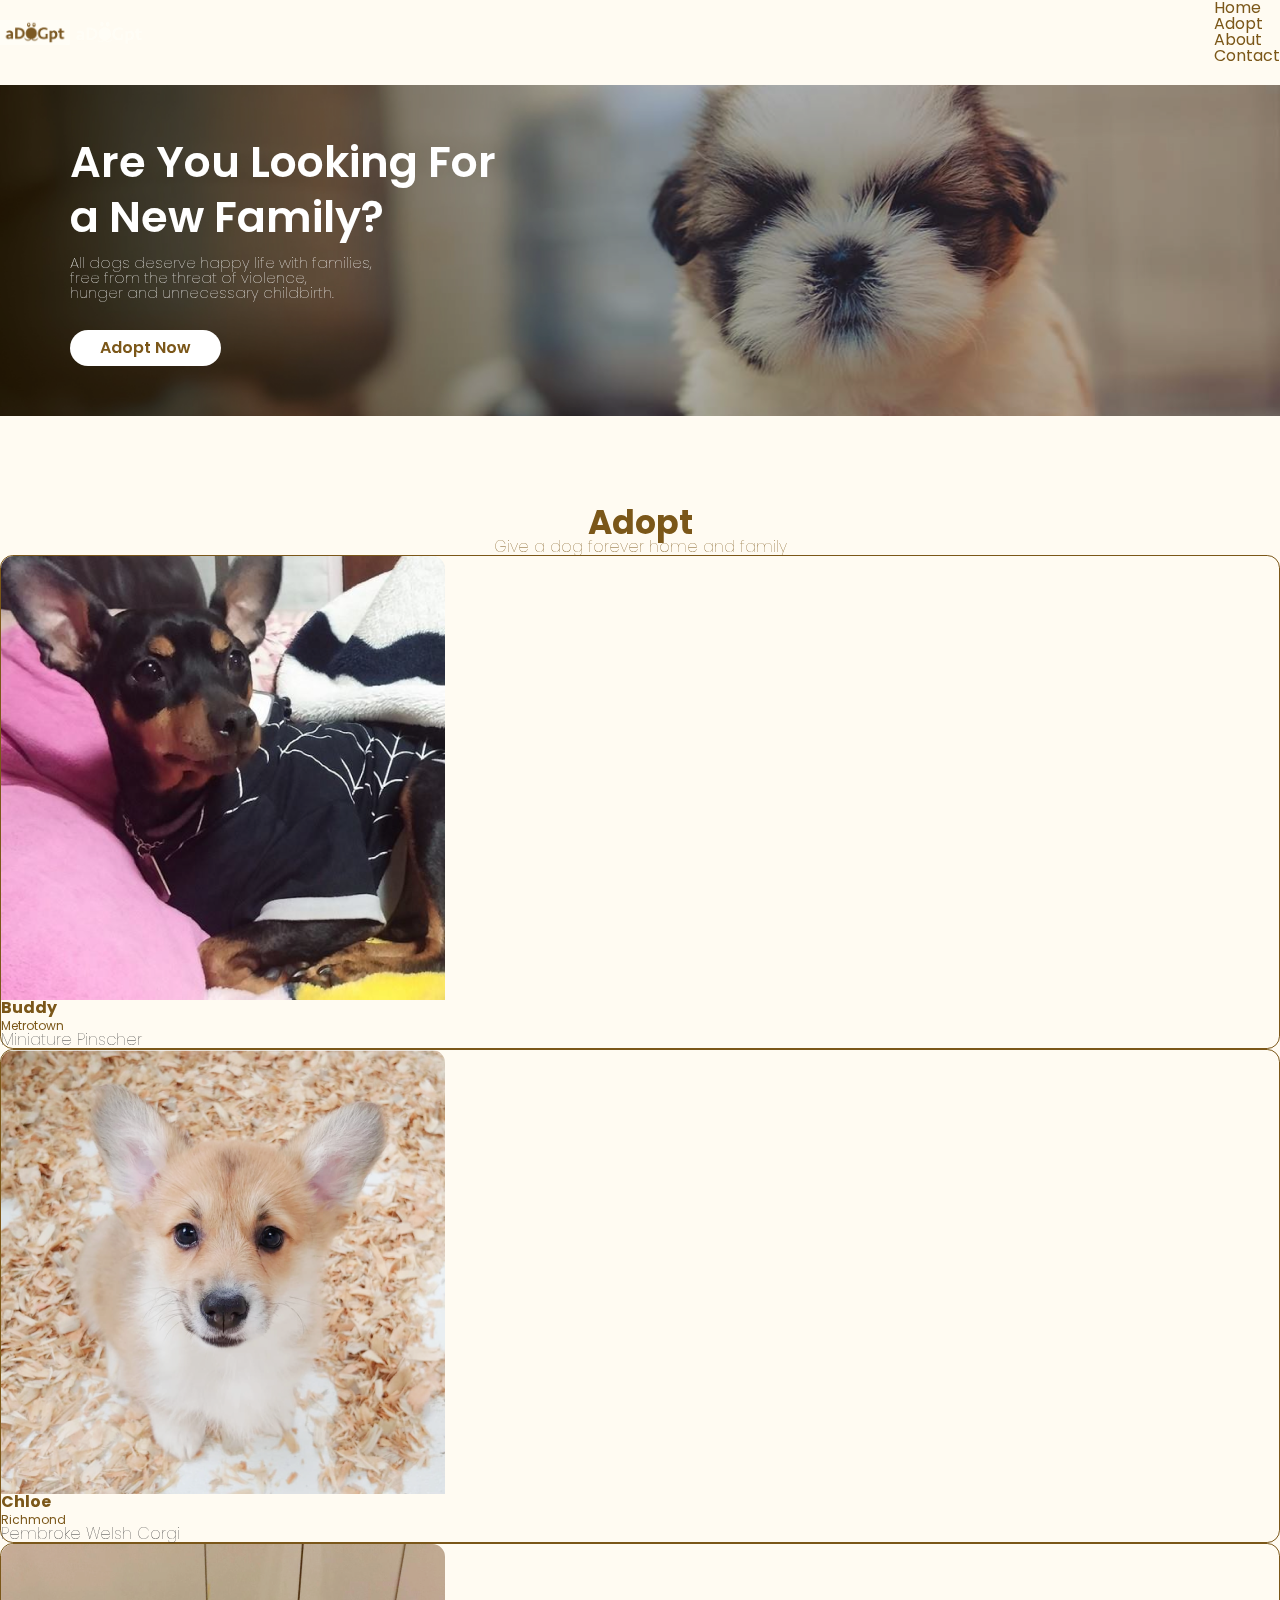
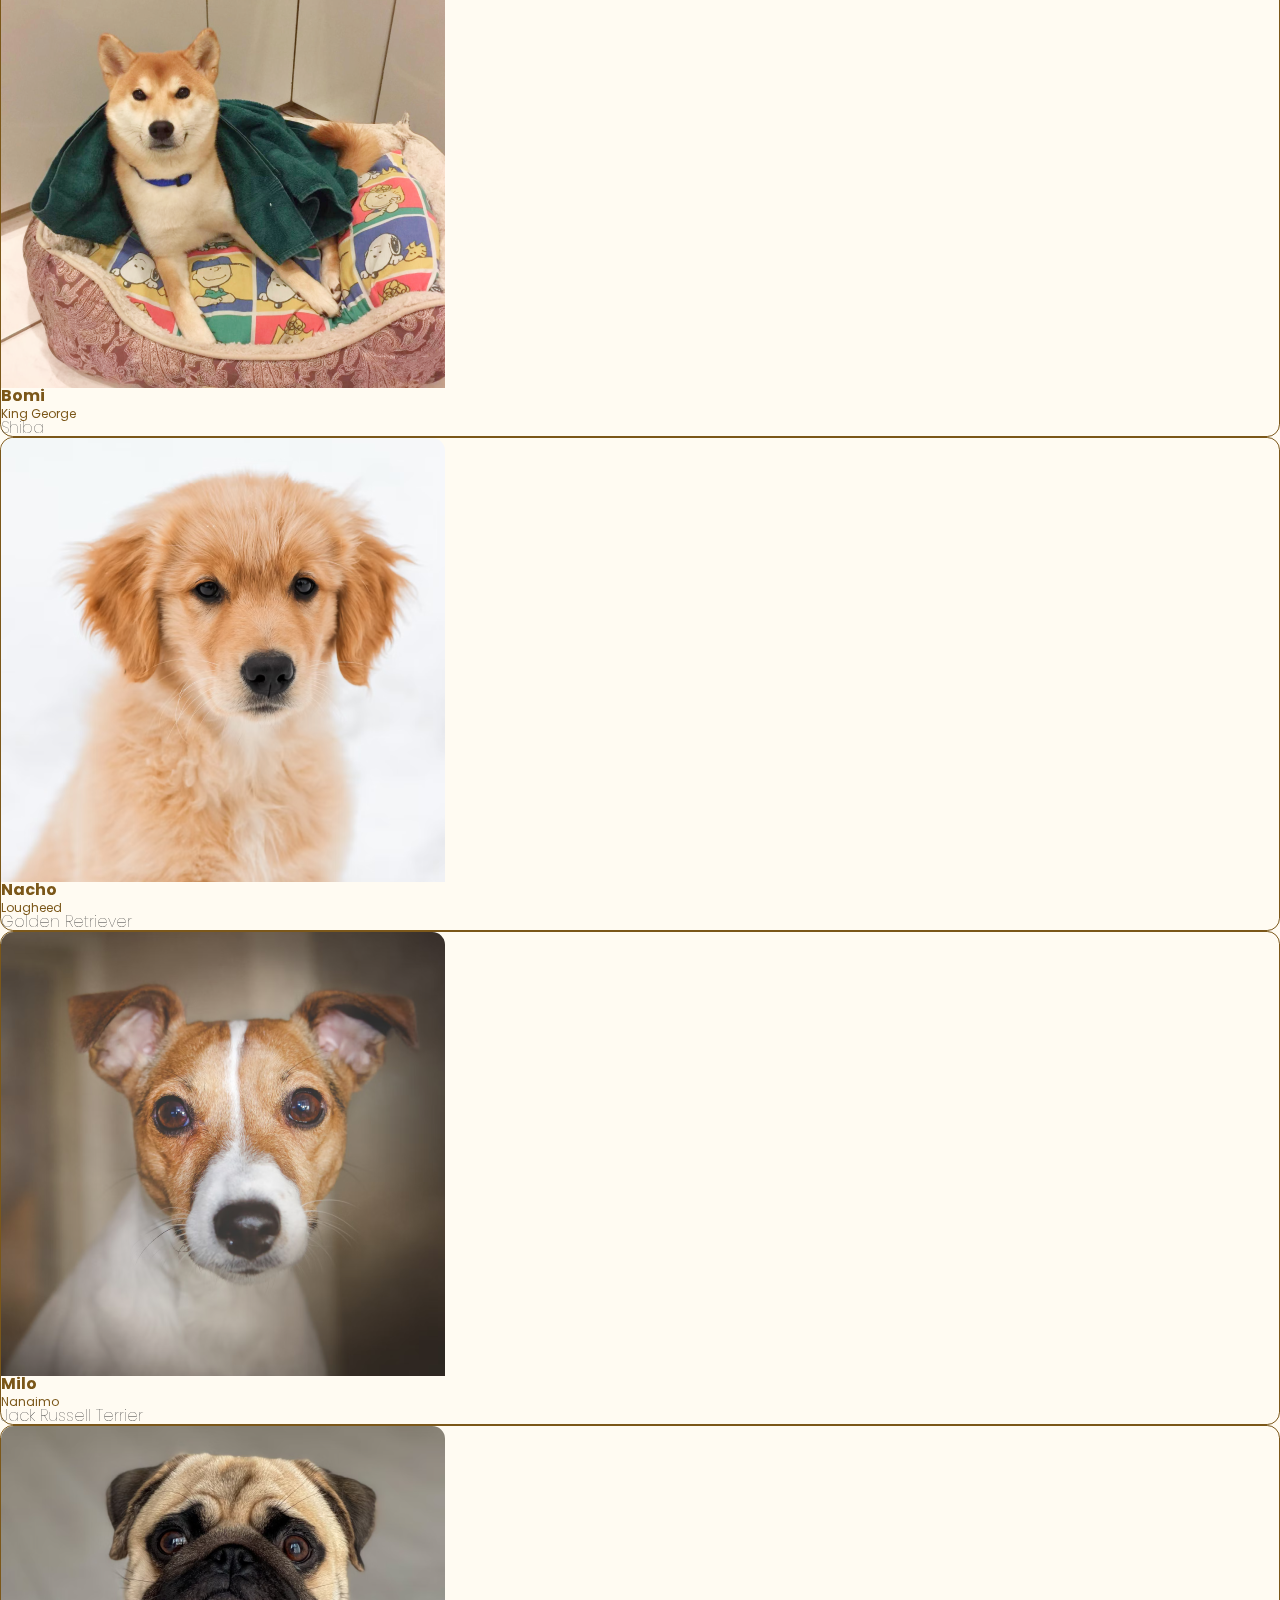
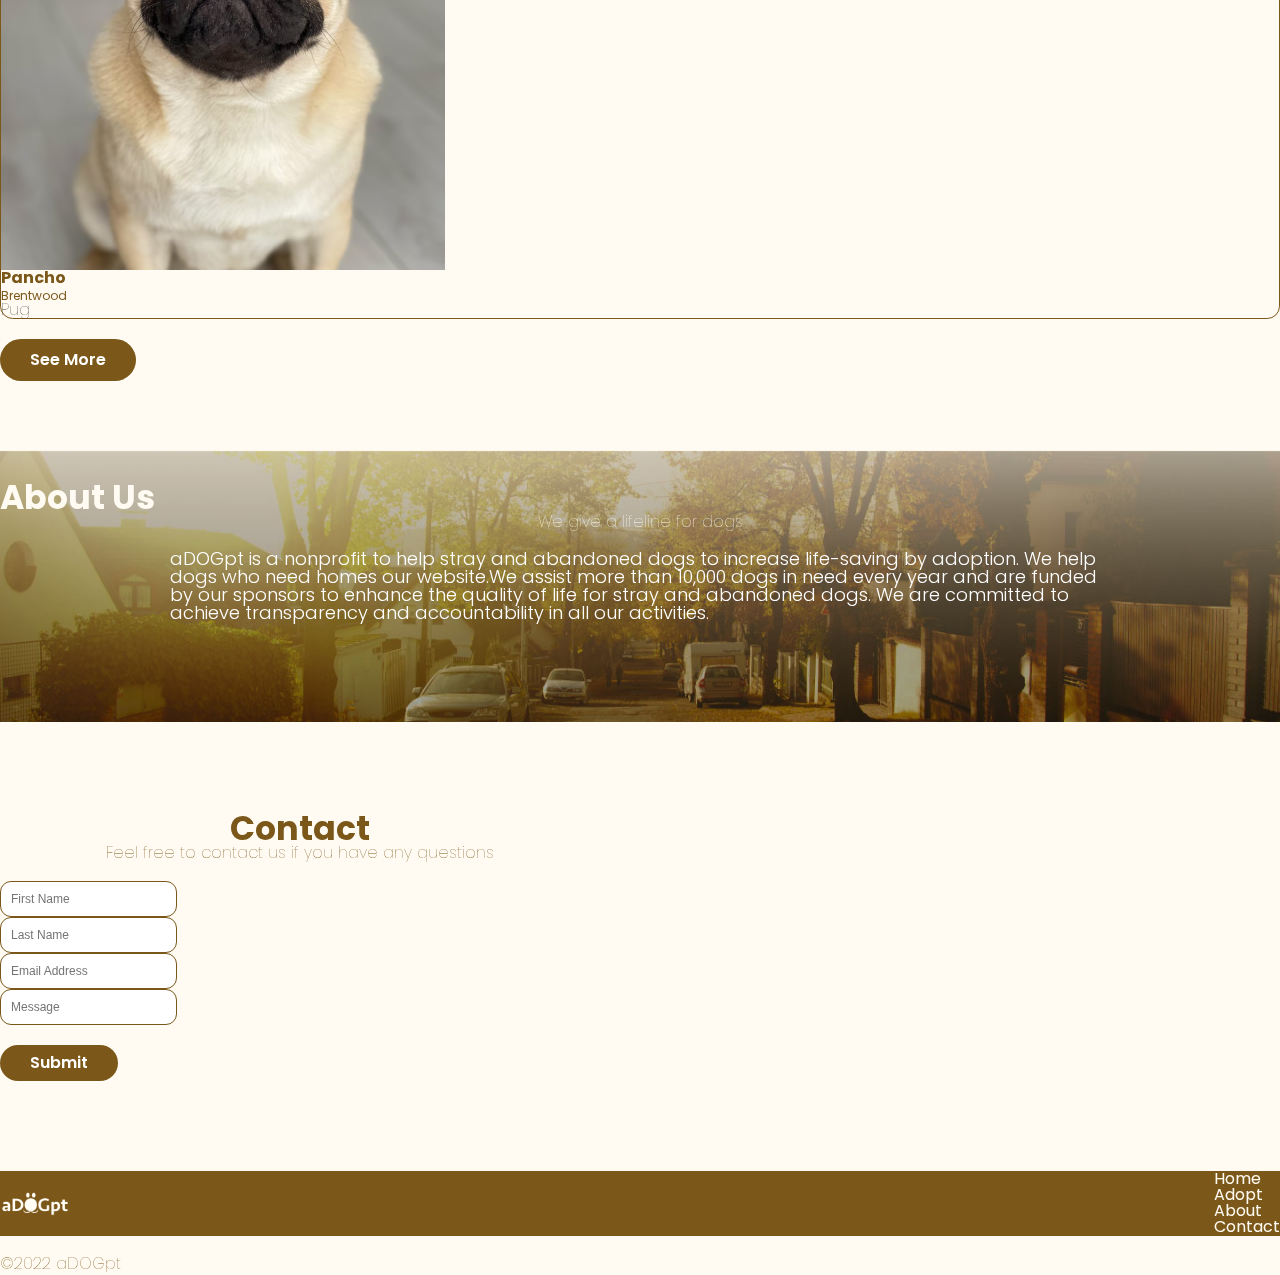
<file: index.html>
<!DOCTYPE html>
<html lang="en">
<head>
    <meta charset="UTF-8">
    <meta name="description" content="aDOGpt is a Vancouver-based dog shelter strives to help stray dogs finding their new home & family.">
    <meta name="viewport" content="width=device-width, initial-scale=1.0">
    <meta name="robots" content="index, follow">
    <meta name="description" content="Give a dog forever home and family.">
    
    <link href="https://fonts.googleapis.com/css2?family=Poppins:wght@300;400;500;600;700&display=swap" rel="stylesheet">
    
    <link rel="stylesheet" href="styles/reset.css">
    
    <link href="https://cdn.jsdelivr.net/npm/bootstrap@5.1.3/dist/css/bootstrap.min.css" rel="stylesheet" integrity="sha384-1BmE4kWBq78iYhFldvKuhfTAU6auU8tT94WrHftjDbrCEXSU1oBoqyl2QvZ6jIW3" crossorigin="anonymous">

    <!-- remember to make favicon -->
    <link rel="shortcut icon" href="img/favi.png"/>
    <link rel="bookmark" href="./img/favi.png"/>
    
    <link rel="stylesheet" href="styles/main.css">

    
    <title>aDOGpt</title>
</head>
<body>

        <!-- navbar -->
        <nav class="navbar navbar-expand-lg navbar-light container col-8 hearder">
            <div class="container-fluid">
              <a class="navbar-brand d-none d-sm-inline" href="index.html" ><img src="img/logo.png" alt="aDOGpt's logo"></a>
              <a class="navbar-brand d-xs-inline d-sm-none" href="index.html" ><img src="img/footerLogo2.png" alt="aDOGpt's logo"></a>
              <button class="navbar-toggler" type="button" data-bs-toggle="collapse" data-bs-target="#navbarNav" aria-controls="navbarNav" aria-expanded="false" aria-label="Toggle navigation">
                <span class="navbar-toggler-icon"></span>
              </button>
              <div class="collapse navbar-collapse" id="navbarNav">
                <ul class="navbar-nav">
                  <li class="nav-item">
                    <a class="nav-link active" aria-current="page" href="index.html">Home</a>
                  </li>
                  <li class="nav-item">
                    <a class="nav-link" href="adopt.html">Adopt</a>
                  </li>
                  <li class="nav-item">
                    <a class="nav-link" href="about.html">About</a>
                  </li>
                  <li class="nav-item">
                    <a class="nav-link" href="about.html">Contact</a>
                  </li>
                </ul>
              </div>
            </div>
          </nav>
        
        <!-- banner -->
        <section class="container col-8">
          <div class="row">
            <div class="img-fluid banner-img home-banner" alt="Banner of Home"></div>
            <div>
                <h1>Are You Looking For<br> a New Family?</h1>
                <p class="banner">All dogs deserve happy life with families,<br> free from the threat of violence,<br> hunger and unnecessary childbirth.</p>
                  <a href="adopt.html" class="btn btn-hover1">Adopt Now</a>
            </div>
          </div>
        </section>
        
        <!-- adopt -->
        <section class="adopt container col-8">
            <div class="container-title">
              <h2>Adopt</h2>
              <h3 class="adopt-seemore btn-hover2">see more</h3>
            </div>
            <p class="pb-2 is-block" style="color:#7B5719; font-weight: 100;">Give a dog forever home and family</p>
            <div class="row row-cols-1 row-cols-md-3 g-4 mb-4">
                <div class="col">
                    <div class="card h-100 border border-2">
                        <img src="img/1.png" class="card-img-top" alt="dog's photo">
                        <div class="card-body">
                            <div class="d-flex justify-content-between align-self-baseline">
                              <h5 class="card-title">Buddy</h5> 
                              <p class="card-city">Metrotown</p>
                            </div>                        
                            <p class="card-text">Miniature Pinscher</p>
                        </div>
                    </div>
                </div>
                <div class="col">
                    <div class="card h-100 border border-2">
                        <img src="img/2.png" class="card-img-top" alt="dog's photo">
                        <div class="card-body">
                          <div class="d-flex justify-content-between align-self-baseline">
                            <h5 class="card-title">Chloe</h5>
                            <p class="card-city">Richmond</p>
                          </div>
                            <p class="card-text">Pembroke Welsh Corgi</p>
                        </div>
                    </div>
                </div>
                <div class="col">
                    <div class="card h-100 border border-2">
                        <img src="img/3.png" class="card-img-top" alt="dog's photo">
                        <div class="card-body">
                          <div class="d-flex justify-content-between align-self-baseline">
                            <h5 class="card-title">Bomi</h5>
                            <p class="card-city">King George</p>
                          </div>
                            <p class="card-text">Shiba</p>
                        </div>
                    </div>
                </div>
            </div>

            <div class="row row-cols-1 row-cols-md-3 g-4">
                <div class="col">
                    <div class="card h-100 border border-2">
                        <img src="img/4.png" class="card-img-top" alt="...">
                        <div class="card-body">
                          <div class="d-flex justify-content-between align-self-baseline">
                            <h5 class="card-title">Nacho</h5>
                            <p class="card-city">Lougheed</p>
                          </div>
                            <p class="card-text">Golden Retriever</p>
                        </div>
                    </div>
                </div>
                <div class="col">
                    <div class="card h-100 border border-2">
                        <img src="img/5.png" class="card-img-top" alt="dog's photo">
                        <div class="card-body">
                          <div class="d-flex justify-content-between align-self-baseline">
                            <h5 class="card-title">Milo</h5>
                            <p class="card-city">Nanaimo</p>
                          </div>
                            <p class="card-text">Jack Russell Terrier</p>
                        </div>
                    </div>
                </div>
                <div class="col">
                    <div class="card h-100 border border-2">
                        <img src="img/6.png" class="card-img-top" alt="dog's photo">
                        <div class="card-body">
                          <div class="d-flex justify-content-between align-self-baseline">
                            <h5 class="card-title">Pancho</h5>
                            <p class="card-city">Brentwood</p>
                          </div>
                            <p class="card-text">Pug</p>
                        </div>
                    </div>
                </div>

                <a href="adopt.html" class="btn5">See More</a>

            </div>
        </section>

        <!-- about us -->
        <section class="container col-8 aboutus-section">
          <div class="row text-center">
            <div class="img-fluid banner-img banner-aboutus" alt="About Us Section"></div>
            <div class="text-center">
              
          </div>
            <div>
                <h2 class="aboutus-title">About Us</h2>
                <p class="is-block">We give a lifeline for dogs</p>
                <p class="aboutus-content">aDOGpt is a nonprofit to help stray and abandoned dogs to increase life-saving by adoption. We help dogs who need homes through our website. We assist more than 10,000 dogs in need every year and are funded ...<span class="border-btm">see more.</span></p>
                <p class="aboutus-content2">
                  aDOGpt is a nonprofit to help stray and abandoned dogs to increase life-saving by adoption. We help dogs who need homes our website.We assist more than 10,000 dogs in need every year and are funded by our sponsors to enhance the quality of life for stray and abandoned dogs. We are committed to achieve transparency and accountability in all our activities.
                </p>
              </div>
          </div>
        </section>
        
        <!-- Contact -->
        <section class="col-8 container contact-form">
          <h2 class="contactus-title">Contact</h2>
          <p class="text-center is-block contact-subtitle">Feel free to contact us if you have any questions</p>
          <div class="row g-3 mb-3">
            <div class="col">
              <input type="text" class="form-control" placeholder="First Name" aria-label="First name">
            </div>
            <div class="col">
              <input type="text" class="form-control" placeholder="Last Name" aria-label="Last name">
            </div>
          </div>
          <div class="col mb-3">
            <input type="text" class="form-control" placeholder="Email Address" aria-label="Email Address">
          </div>
          <div class="col mb-1">
            <input type="text" class="form-control" placeholder="Message" aria-label="Message">
          </div>
          <div class="text-center">
              <a href="adopt.html" class="btn btn2">Submit</a>
          </div>
        </section>

        <!-- footer -->
        <div class="container col-8 d-none d-lg-inline">
          <nav class="navbar navbar-expand-lg navbar-light container col-8">
            <div class="container-fluid footer">
              <a class="navbar-brand" href="index.html" ><img src="img/footerLogo2.png" alt="aDOGpt's logo"></a>
              <button class="navbar-toggler" type="button" data-bs-toggle="collapse" data-bs-target="#navbarNav" aria-controls="navbarNav" aria-expanded="false" aria-label="Toggle navigation">
                <span class="navbar-toggler-icon"></span>
              </button>
              <div class="collapse navbar-collapse" id="navbarNav">
                <ul class="navbar-nav">
                  <li class="nav-item">
                    <a class="nav-link active foo" aria-current="page" href="index.html" style="color: #fffbf2;">Home</a>
                  </li>
                  <li class="nav-item">
                    <a class="nav-link foo" href="adopt.html" style="color: #fffbf2;">Adopt</a>
                  </li>
                  <li class="nav-item">
                    <a class="nav-link foo" href="about.html" style="color: #fffbf2;">About</a>
                  </li>
                  <li class="nav-item" id="footer-anchor2">
                    <a class="nav-link foo" href="#footer-anchor2" style="color: #fffbf2;">Contact</a>
                  </li>
                </ul>
              </div>
            </div>
          </nav>
        </div>
        <div class="text-center pt-4">
            <p style="color:#7B5719;">&copy;2022 aDOGpt</p>
        </div>
        <script src="https://cdn.jsdelivr.net/npm/bootstrap@5.1.3/dist/js/bootstrap.bundle.min.js" integrity="sha384-ka7Sk0Gln4gmtz2MlQnikT1wXgYsOg+OMhuP+IlRH9sENBO0LRn5q+8nbTov4+1p" crossorigin="anonymous"></script>
</body>
</html>
</file>
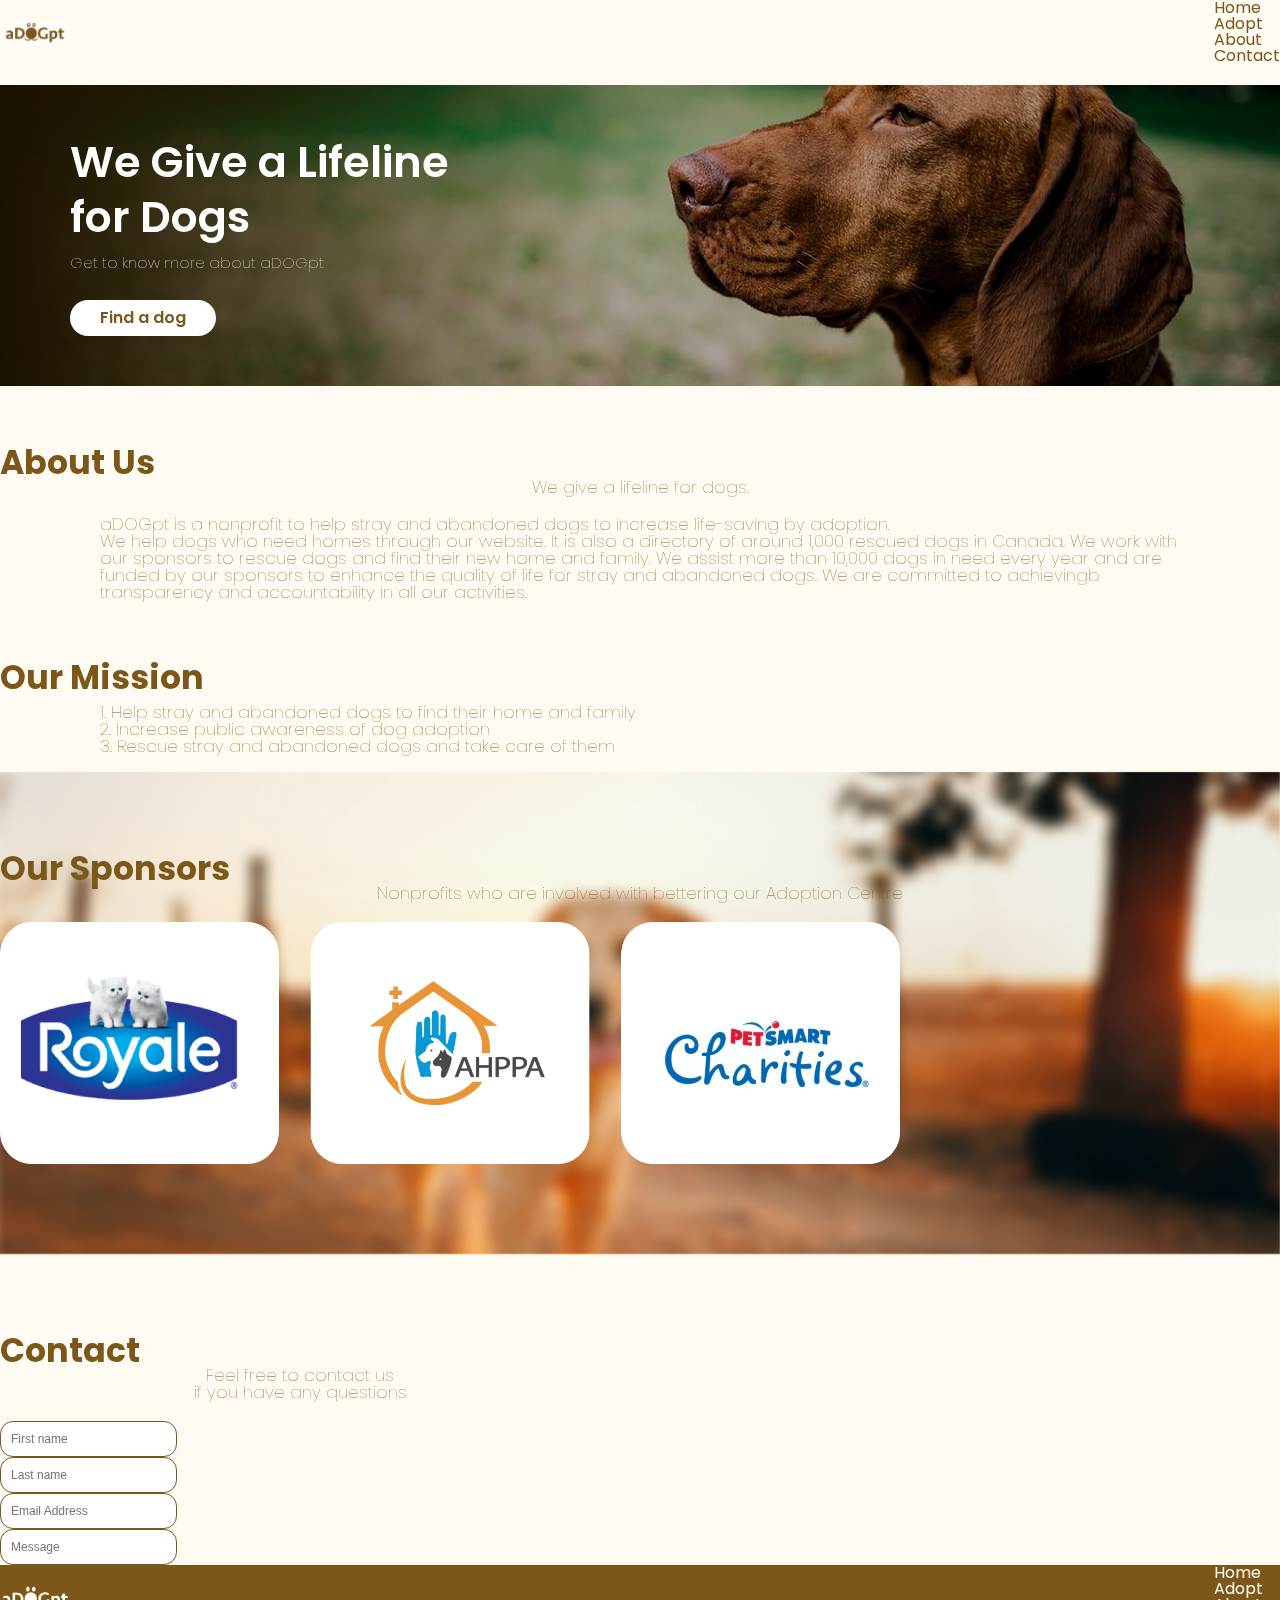
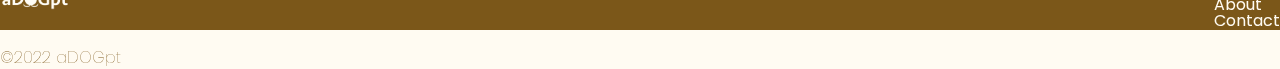
<file: about.html>
<!DOCTYPE html>
<html lang="en">
<head>
    <meta charset="UTF-8">
    <meta name="description" content="aDOGpt is a Vancouver-based dog shelter strives to help stray dogs finding their new home & family.">
    <meta name="viewport" content="width=device-width, initial-scale=1.0">
    <meta name="robots" content="index, follow">
    <meta name="description" content="Give a dog forever home and family.">
    
    <link href="https://fonts.googleapis.com/css2?family=Poppins:wght@300;400;500;600;700&display=swap" rel="stylesheet">
    <link href="styles/reset.css" rel="stylesheet">
    <link href="https://cdn.jsdelivr.net/npm/bootstrap@5.1.3/dist/css/bootstrap.min.css" rel="stylesheet" integrity="sha384-1BmE4kWBq78iYhFldvKuhfTAU6auU8tT94WrHftjDbrCEXSU1oBoqyl2QvZ6jIW3" crossorigin="anonymous">

    <!-- remember to make favicon -->
    <link rel="shortcut icon" href="img/favi.png"/>
    <link rel="bookmark" href="./img/favi.png"/>
    <link rel="stylesheet" href="styles/main.css">
    <title>aDOGpt</title>
</head>
<body>
        <!-- navbar -->
        <nav class="navbar navbar-expand-lg navbar-dark container col-8 hearder">
            <div class="container-fluid header">
              <a class="navbar-brand" href="index.html">
                <img src="img/logo.png" alt="aDOGpt's logo">
              </a>
              <button class="navbar-toggler" type="button" data-bs-toggle="collapse" data-bs-target="#navbarNav" aria-controls="navbarNav" aria-expanded="false" aria-label="Toggle navigation">
                <span class="navbar-toggler-icon"></span>
              </button>
              <div class="collapse navbar-collapse headnav" id="navbarNav">
                <ul class="navbar-nav">
                  <li class="nav-item">
                    <a class="nav-link active" aria-current="page" href="index.html">Home</a>
                  </li>
                  <li class="nav-item">
                    <a class="nav-link" href="adopt.html">Adopt</a>
                  </li>
                  <li class="nav-item">
                    <a class="nav-link" href="about.html">About</a>
                  </li>
                  <li class="nav-item">
                    <a class="nav-link" href="#footer-anchor">Contact</a>
                  </li>
                </ul>
              </div>
            </div>
          </nav>
        
        <!-- banner -->
        <section class="container col-8">
          <div class="row">
            <div class="about-banner img-fluid banner-img" alt="Banner of About"></div>
            <div> 
                <h1>We Give a Lifeline<br> for Dogs</h1>
                <p class="banner">Get to know more about aDOGpt</p>
                <a href="adopt.html" class="btn text-center">Find a dog</a>
            </div>
          </div>
        </section>
        
        <!-- adopt -->
        <section class="adopt container col-8">
            <h2 class="text-center about-title">About Us</h2>
            <p class="about-subtitle text-center pb-2" style="color:#7B5719; font-weight: 100;">We give a lifeline for dogs.</p>
            <p class="aboutus-paragraph text-center pb-2" style="color:#7B5719; font-weight: 100;">aDOGpt is a nonprofit to help stray and abandoned dogs to increase life-saving by adoption.<br> We help dogs who need homes through our website. It is also a directory of around 1,000 rescued dogs in Canada. We work with our sponsors to rescue dogs and find their new home and family. We assist more than 10,000 dogs in need every year and are funded by our sponsors to enhance the quality of life for stray and abandoned dogs. We are committed to achievingb transparency and accountability in all our activities.</p>
        </section>
        <section class="adopt container col-8 mission-display">
          <h2 class="text-center about-title mission-title">Our Mission</h2>
          <p class="aboutus-paragraph text-center pb-2 misson-pg" style="color:#7B5719; font-weight: 100;">
            1. Help stray and abandoned dogs to find their home and family <br>
            2. Increase public awareness of dog adoption<br>
            3. Rescue stray and abandoned dogs and take care of them<br><br>
          </p>
      </section>


        <!-- sponsors -->
        <section class="container col-8">
          <div class="row text-center">
            <div class="img-fluid banner-img about-banner2" alt="About Us Section2"></div>
            <div>
              <h2 class="sponsor-title about-title">Our Sponsors</h2>
              <p class="sponsor-subtitle about-subtitle" style="color:#7B5719; font-weight: 100;">Nonprofits who are involved with bettering our Adoption Centre</p>
              <img class="sponsor-img" src="img/sponsor_img.png" alt="sponsor images">
            </div>
          </div>
        </section>
        
        <!-- Contact -->
        <section class="col-8 container contact-form">
          <h2 class="text-center about-title">Contact</h2>
          <p class="about-subtitle" style="color:#7B5719; font-weight: 100;" class="text-center">Feel free to contact us<br> if you have any questions</p>

          <div class="row g-3 mb-3">
            <div class="col">
              <input style="border-radius: 13px;" type="text" class="form-control" placeholder="First name" aria-label="First name">
            </div>
            <div class="col">
              <input style="border-radius: 13px;" type="text" class="form-control" placeholder="Last name" aria-label="Last name">
            </div>
          </div>

          <div class="col mb-3">
            <input style="border-radius: 13px;" type="text" class="form-control" placeholder="Email Address" aria-label="Last name">
          </div>

          <div class="col mb-1">
            <input style="border-radius: 13px;" type="text" class="form-control" placeholder="Message" aria-label="Last name">
          </div>

          <div class="text-center" id="footer-anchor">
            <a href="adopt.html">
              <button type="button" class="btn btn4 py-2 my-5 px-5" style="background-color: #7B5719; color: #ffffff">
                Submit
              </button>
            </a>
          </div>

        </section>


        <!-- footer -->
        <div class="container col-8 d-none d-lg-inline">
          <nav class="navbar navbar-expand-lg navbar-light container col-8">
            <div class="container-fluid footer">
              <a class="navbar-brand" href="index.html" >
                <img src="img/footerLogo2.png" alt="aDOGpt's logo">
              </a>
              <button class="navbar-toggler" type="button" data-bs-toggle="collapse" data-bs-target="#navbarNav" aria-controls="navbarNav" aria-expanded="false" aria-label="Toggle navigation">
                <span class="navbar-toggler-icon"></span>
              </button>
              <div class="collapse navbar-collapse" id="navbarNav">
                <ul class="navbar-nav">
                  <li class="nav-item">
                    <a class="nav-link active foo" aria-current="page" href="index.html" style="color: #fffbf2;">Home</a>
                  </li>
                  <li class="nav-item">
                    <a class="nav-link foo" href="adopt.html" style="color: #fffbf2;">Adopt</a>
                  </li>
                  <li class="nav-item">
                    <a class="nav-link foo" href="about.html" style="color: #fffbf2;">About</a>
                  </li>
                  <li class="nav-item" id="footer-anchor2">
                    <a class="nav-link foo" href="#footer-anchor2" style="color: #fffbf2;">Contact</a>
                  </li>
                </ul>
              </div>
            </div>
          </nav>
        </div>
        <div class="text-center pt-4">
            <p style="color:#7B5719;">&copy;2022 aDOGpt</p>
        </div>

        <script src="https://cdn.jsdelivr.net/npm/bootstrap@5.1.3/dist/js/bootstrap.bundle.min.js" integrity="sha384-ka7Sk0Gln4gmtz2MlQnikT1wXgYsOg+OMhuP+IlRH9sENBO0LRn5q+8nbTov4+1p" crossorigin="anonymous"></script>
 


</body>
</html>
</file>
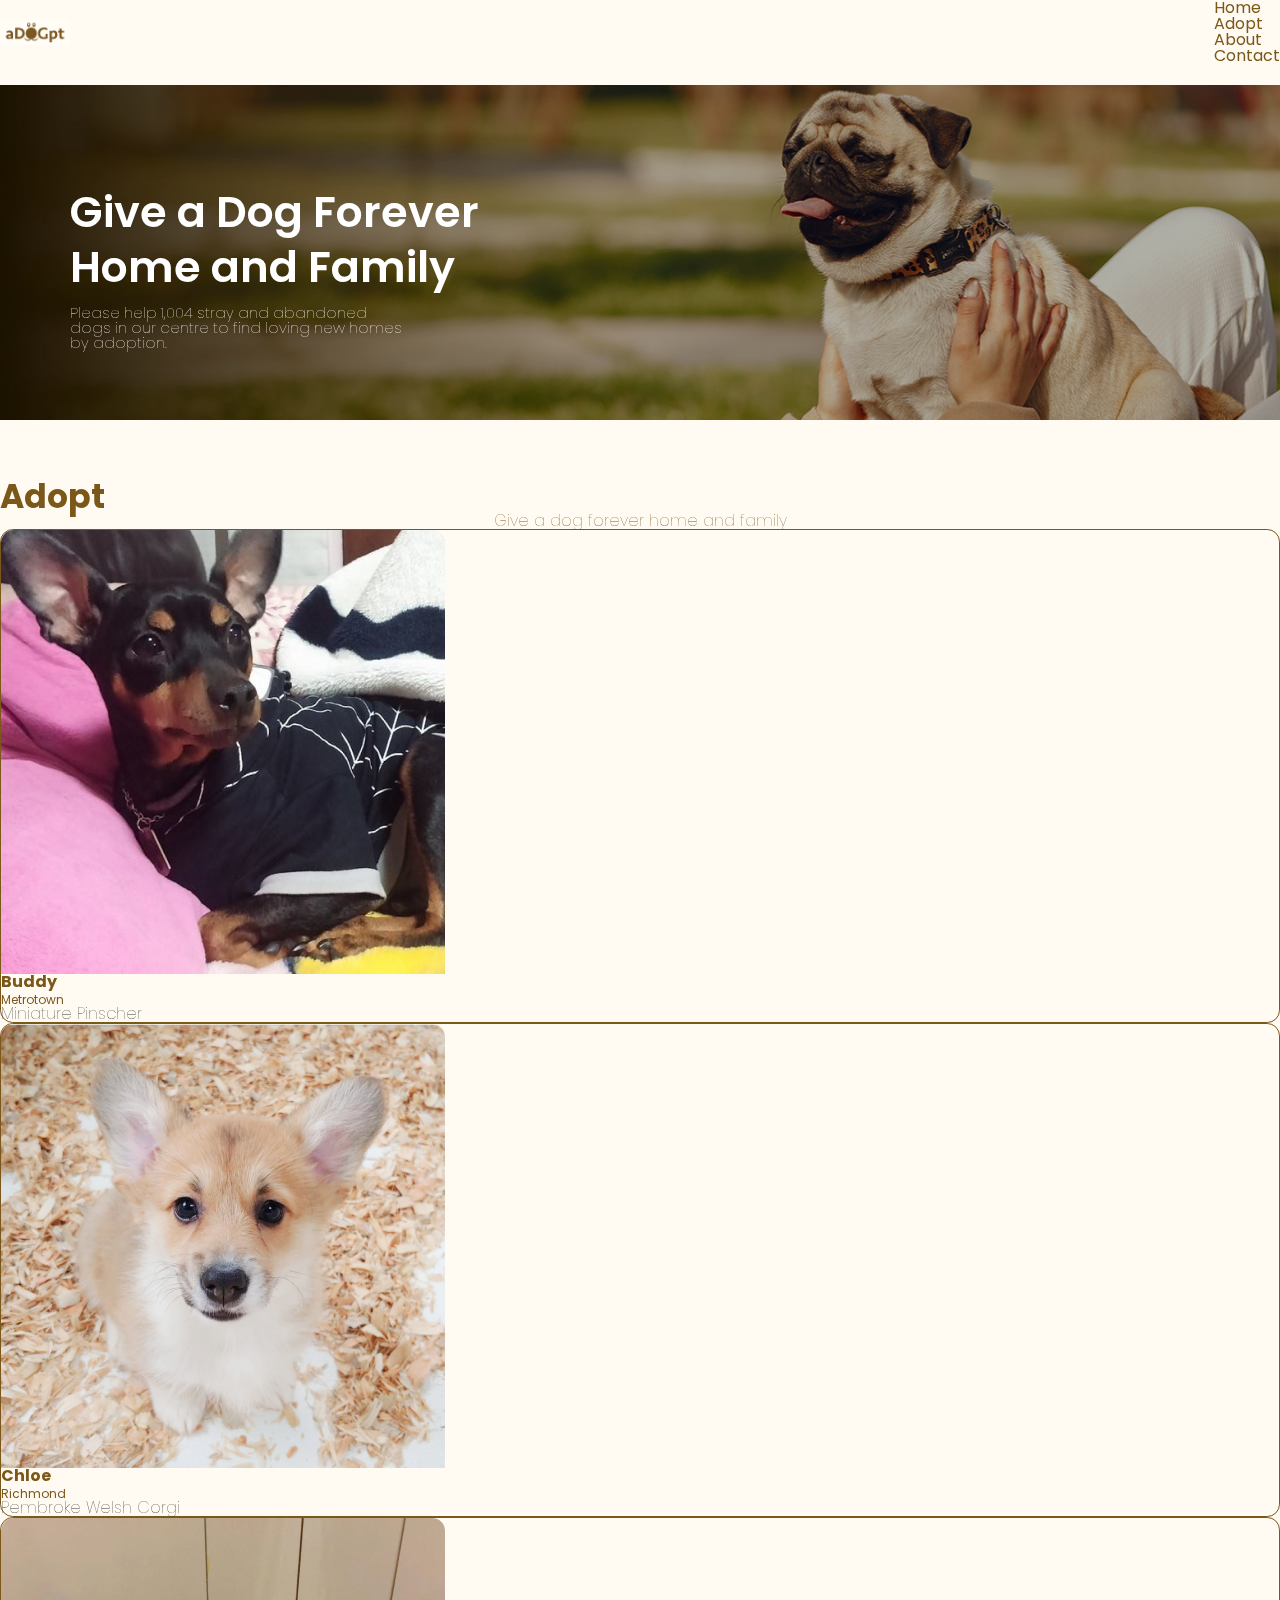
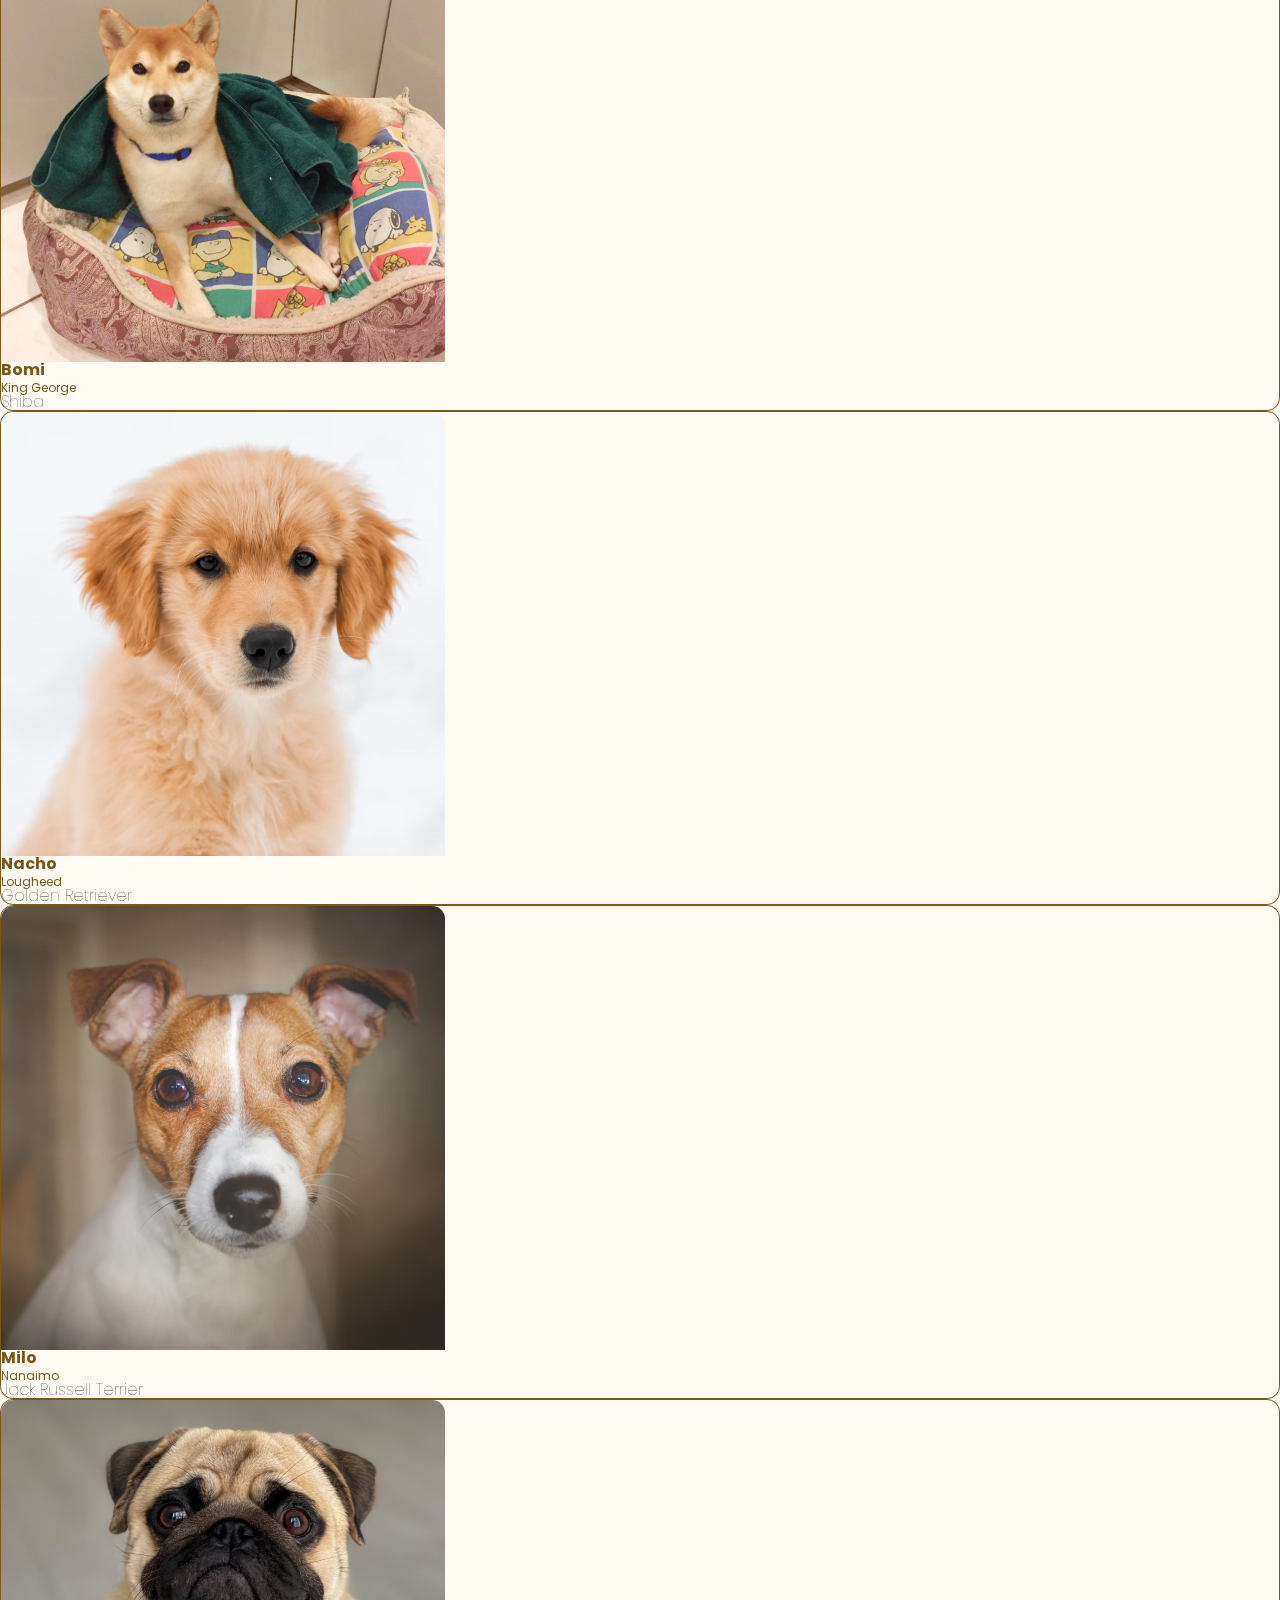
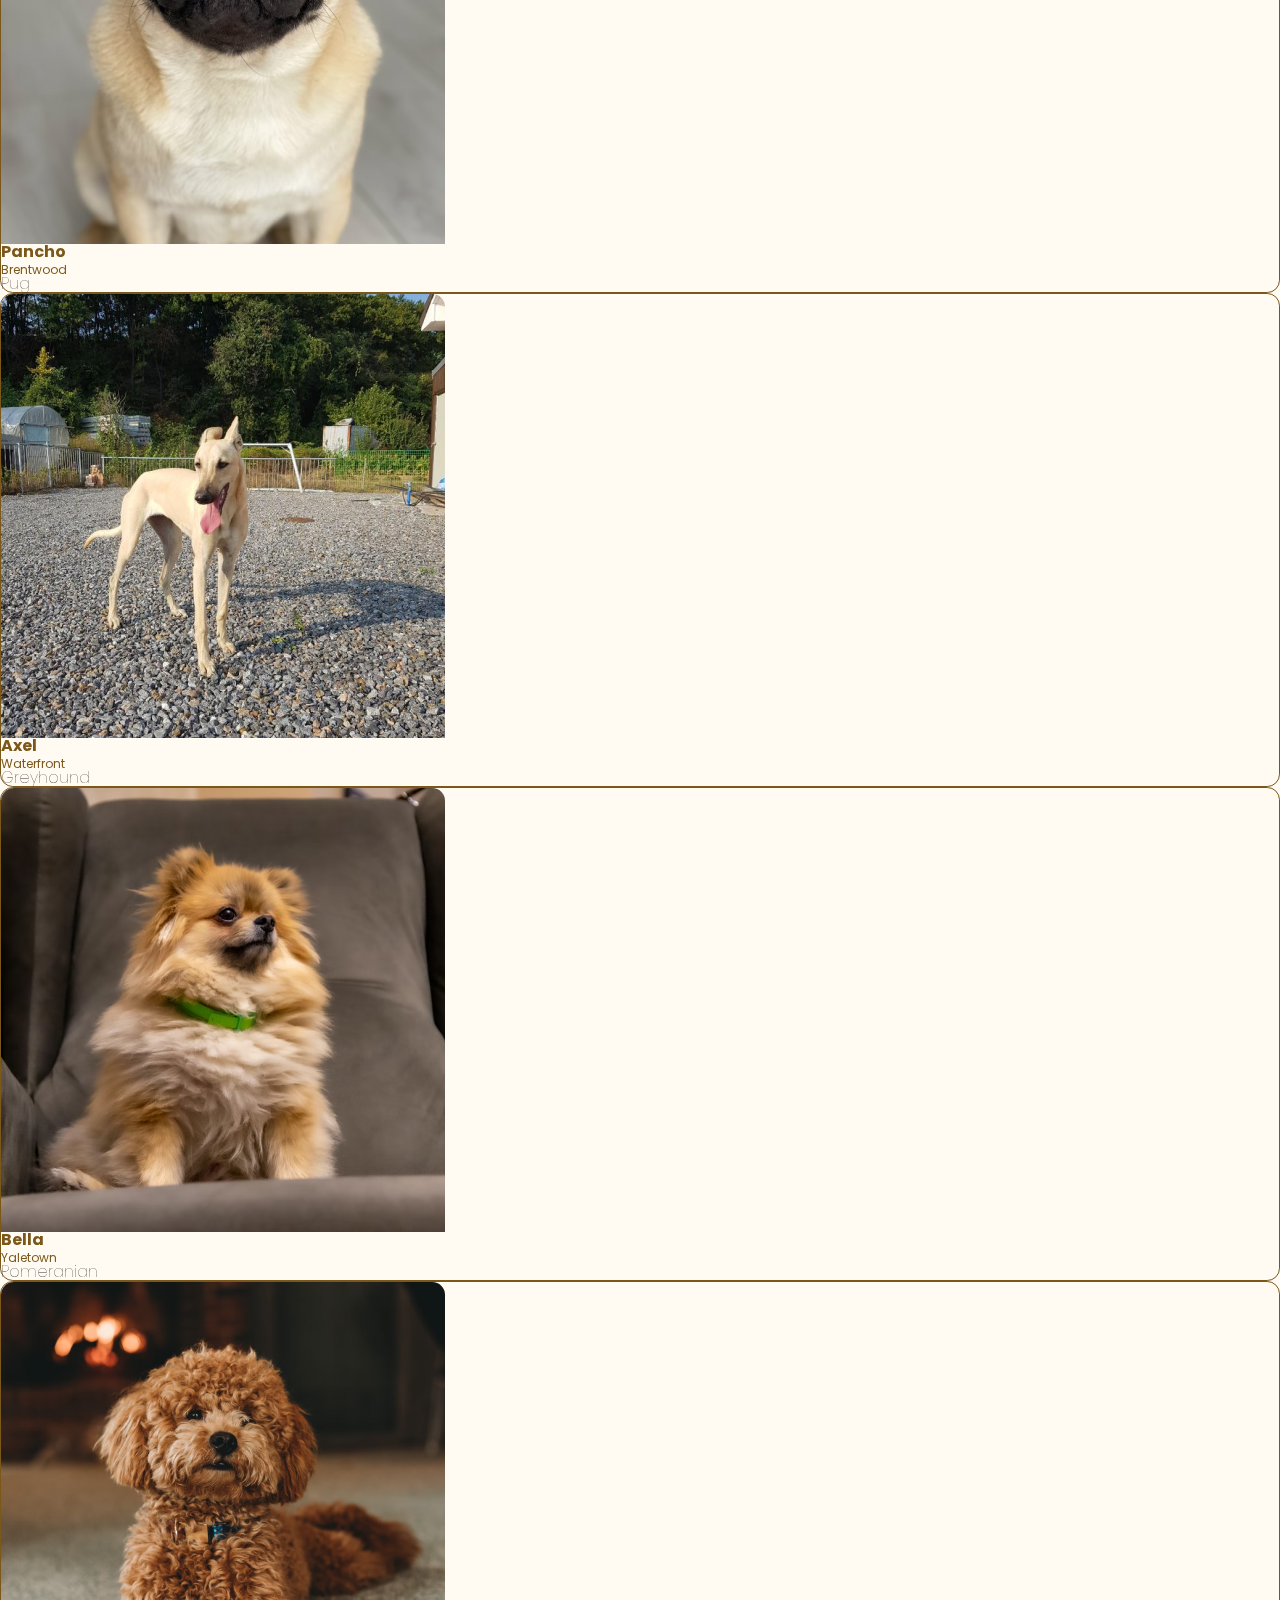
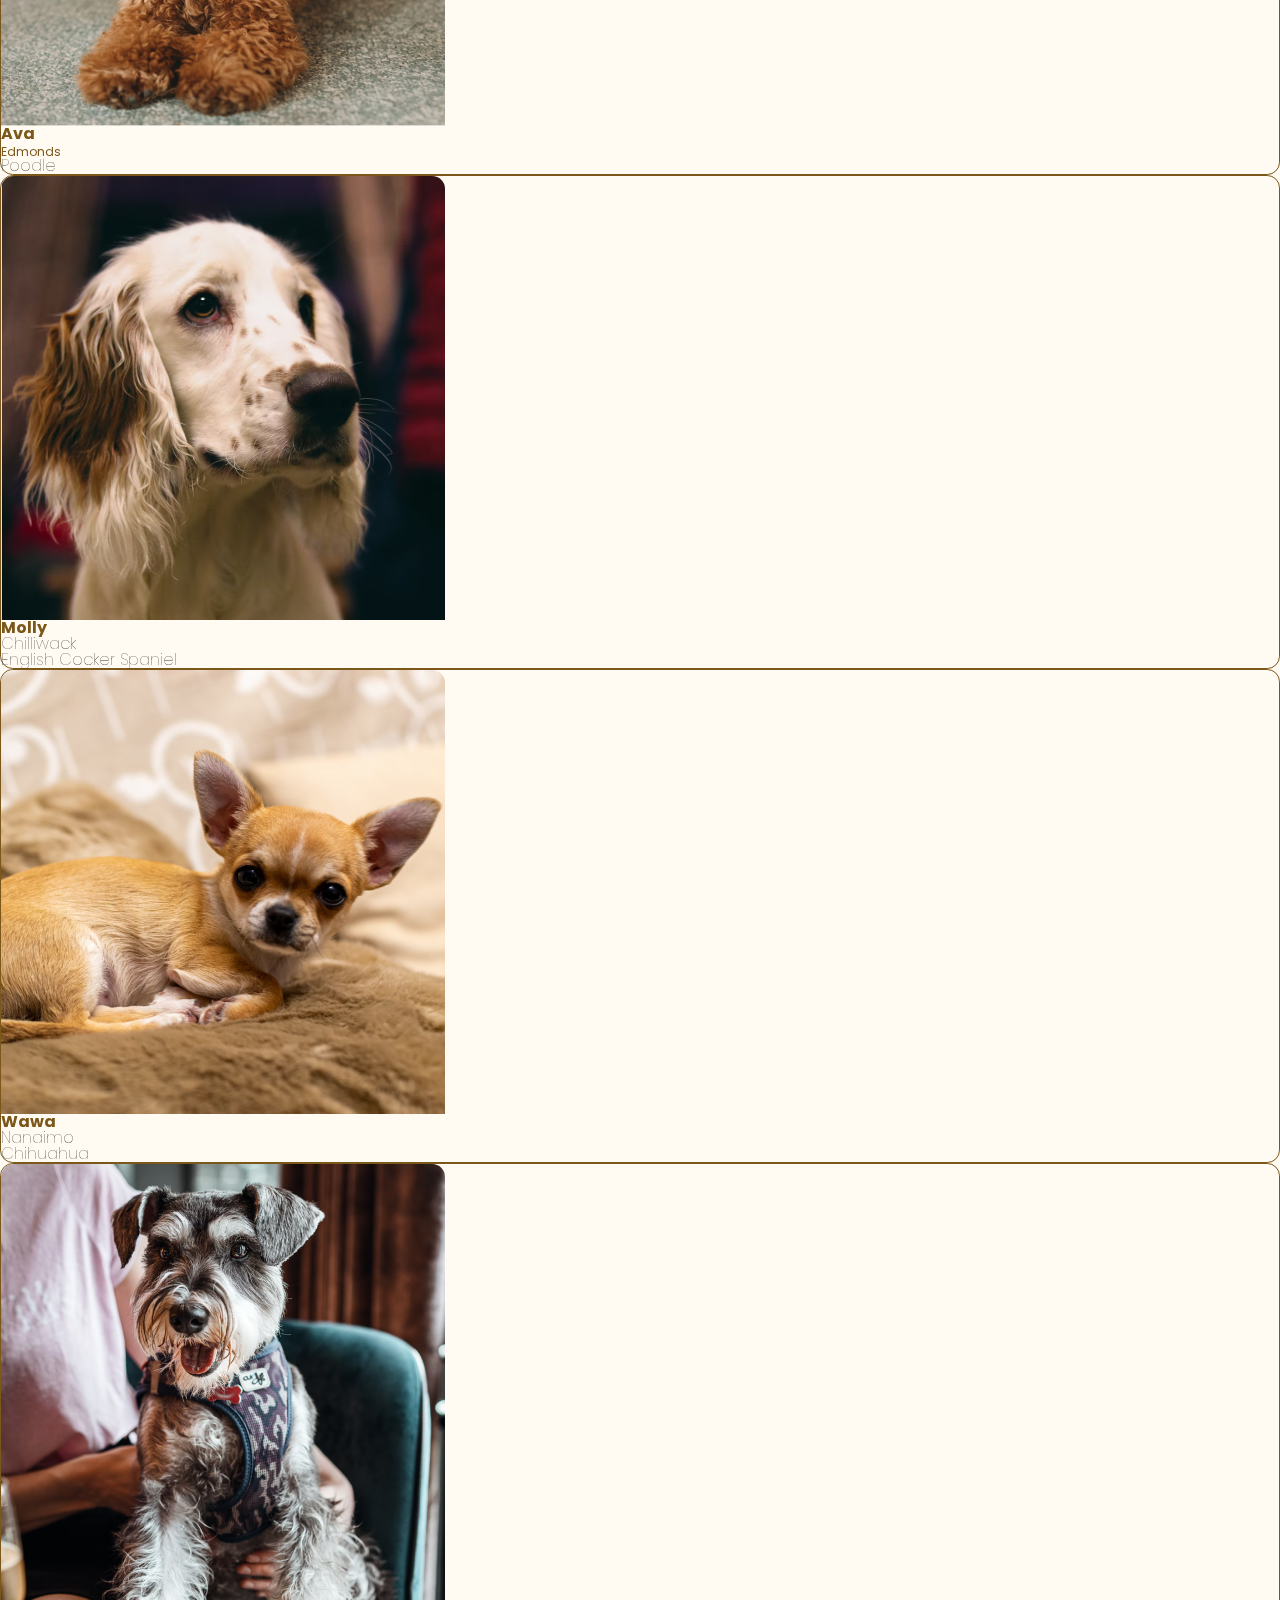
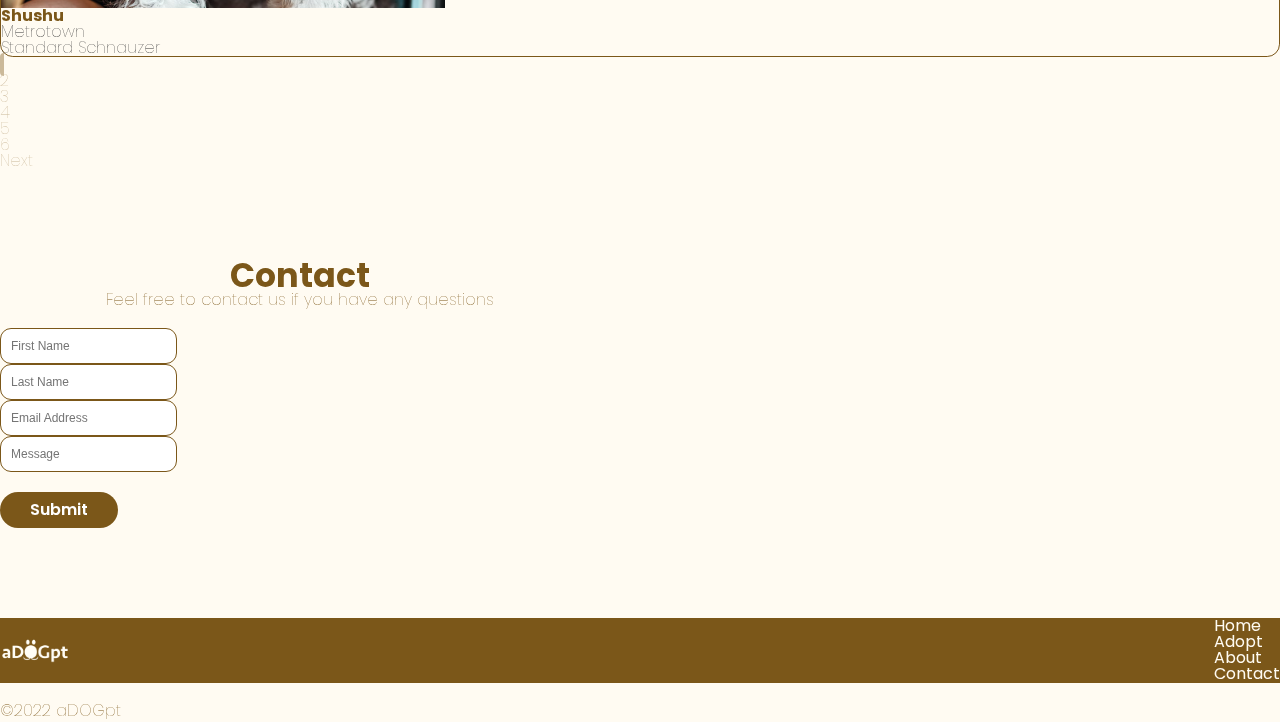
<file: adopt.html>
<!DOCTYPE html>
<html lang="en">
<head>
    <meta charset="UTF-8">
    <meta name="description" content="aDOGpt is a Vancouver-based dog shelter strives to help stray dogs finding their new home & family.">
    <meta name="viewport" content="width=device-width, initial-scale=1.0">
    <meta name="robots" content="index, follow">
    <meta name="description" content="Give a dog forever home and family.">
    
    <link href="https://fonts.googleapis.com/css2?family=Poppins:wght@300;400;500;600;700&display=swap" rel="stylesheet">
    <link rel="stylesheet" href="styles/reset.css"> 
    <link href="https://cdn.jsdelivr.net/npm/bootstrap@5.1.3/dist/css/bootstrap.min.css" rel="stylesheet" integrity="sha384-1BmE4kWBq78iYhFldvKuhfTAU6auU8tT94WrHftjDbrCEXSU1oBoqyl2QvZ6jIW3" crossorigin="anonymous">

    <!-- remember to make favicon -->
    <link rel="shortcut icon" href="img/favi.png"/>
    <link rel="bookmark" href="./img/favi.png"/>
    <link rel="stylesheet" href="styles/main.css">
    <title>aDOGpt</title>
</head>
<body>

        <!-- navbar -->
        <nav class="navbar navbar-expand-lg navbar-dark container col-8 hearder">
            <div class="container-fluid">
              <a class="navbar-brand" href="index.html" >
                <img src="img/logo.png" alt="aDOGpt's logo">
              </a>
              <button class="navbar-toggler" type="button" data-bs-toggle="collapse" data-bs-target="#navbarNav" aria-controls="navbarNav" aria-expanded="false" aria-label="Toggle navigation">
                <span class="navbar-toggler-icon"></span>
              </button>
              <div class="collapse navbar-collapse" id="navbarNav">
                <ul class="navbar-nav">
                  <li class="nav-item">
                    <a class="nav-link active" aria-current="page" href="index.html">Home</a>
                  </li>
                  <li class="nav-item">
                    <a class="nav-link" href="adopt.html">Adopt</a>
                  </li>
                  <li class="nav-item">
                    <a class="nav-link" href="about.html">About</a>
                  </li>
                  <li class="nav-item">
                    <a class="nav-link" href="about.html">Contact</a>
                  </li>
                </ul>
              </div>
            </div>
          </nav>
        
        <!-- banner -->
        <section class="container col-8">
          <div class="row">
            <div class="img-fluid banner-img adopt-banner" alt="Banner of Home"></div>
            <div>
                <h1 class="adopt-banner-title">Give a Dog Forever<br> Home and Family</h1>
                <p class="banner adopt-banner-pg">Please help 1,004 stray and abandoned<br> dogs in our centre to find loving new homes<br> by adoption.</p>
            </div>
          </div>
        </section>
        
        <!-- adopt -->
        <section class="adopt container col-8 pb-5">
            <h2 class="text-center aboutus-title" style="color:#7B5719;">Adopt</h2>
            <p class="text-center pb-2 is-block" style="color:#7B5719; font-weight: 100;">Give a dog forever home and family</p>
            <div class="row row-cols-1 row-cols-md-3 g-4 mb-4">
                <div class="col">
                    <div class="card h-100">
                        <img src="img/1.png" class="card-img-top" alt="dog's photo">
                        <div class="card-body">
                            <div class="d-flex justify-content-between align-self-baseline">
                              <h5 class="card-title">Buddy</h5> 
                              <p class="card-city">Metrotown</p>
                            </div>
                            <p class="card-text">Miniature Pinscher</p>
                        </div>
                    </div>
                </div>
                <div class="col">
                    <div class="card h-100">
                        <img src="img/2.png" class="card-img-top" alt="dog's photo">
                        <div class="card-body">
                          <div class="d-flex justify-content-between align-self-baseline">
                            <h5 class="card-title">Chloe</h5>
                            <p class="card-city">Richmond</p>
                          </div>
                            <p class="card-text">Pembroke Welsh Corgi</p>
                        </div>
                    </div>
                </div>
                <div class="col">
                    <div class="card h-100">
                        <img src="img/3.png" class="card-img-top" alt="dog's photo">
                        <div class="card-body">
                          <div class="d-flex justify-content-between align-self-baseline">
                            <h5 class="card-title">Bomi</h5>
                            <p class="card-city">King George</p>
                          </div>
                            <p class="card-text">Shiba</p>
                        </div>
                    </div>
                </div>
            </div>

            <div class="row row-cols-1 row-cols-md-3 g-4 mb-4">
                <div class="col">
                    <div class="card h-100">
                        <img src="img/4.png" class="card-img-top" alt="...">
                        <div class="card-body">
                          <div class="d-flex justify-content-between align-self-baseline">
                            <h5 class="card-title">Nacho</h5>
                            <p class="card-city">Lougheed</p>
                          </div>
                            <p class="card-text">Golden Retriever</p>
                        </div>
                    </div>
                </div>
                <div class="col">
                    <div class="card h-100">
                        <img src="img/5.png" class="card-img-top" alt="dog's photo">
                        <div class="card-body">
                          <div class="d-flex justify-content-between align-self-baseline">
                            <h5 class="card-title">Milo</h5>
                            <p class="card-city">Nanaimo</p>
                          </div>
                            <p class="card-text">Jack Russell Terrier</p>
                        </div>
                    </div>
                </div>
                <div class="col">
                    <div class="card h-100">
                        <img src="img/6.png" class="card-img-top" alt="dog's photo">
                        <div class="card-body">
                          <div class="d-flex justify-content-between align-self-baseline">
                            <h5 class="card-title">Pancho</h5>
                            <p class="card-city">Brentwood</p>
                          </div>
                            <p class="card-text">Pug</p>
                          
                        </div>
                    </div>
                </div>
            </div>

            <div class="row row-cols-1 row-cols-md-3 g-4 mb-4">
                <div class="col">
                    <div class="card h-100">
                        <img src="img/7.png" class="card-img-top" alt="...">
                        <div class="card-body">
                          <div class="d-flex justify-content-between align-self-baseline">
                            <h5 class="card-title">Axel</h5>
                            <p class="card-city">Waterfront</p>
                          </div>
                            <p class="card-text">Greyhound</p>
                        </div>
                    </div>
                </div>
                <div class="col">
                    <div class="card h-100">
                        <img src="img/8.png" class="card-img-top" alt="dog's photo">
                        <div class="card-body">
                          <div class="d-flex justify-content-between align-self-baseline">
                            <h5 class="card-title">Bella</h5>
                            <p class="card-city">Yaletown</p>
                          </div>
                            <p class="card-text">Pomeranian</p>
                        </div>
                    </div>
                </div>
                <div class="col">
                    <div class="card h-100">
                        <img src="img/9.png" class="card-img-top" alt="dog's photo">
                        <div class="card-body">
                          <div class="d-flex justify-content-between align-self-baseline">
                            <h5 class="card-title">Ava</h5>
                            <p class="card-city">Edmonds</p>
                          </div>
                            <p class="card-text">Poodle</p>
                          
                        </div>
                    </div>
                </div>
            </div>

            <div class="row row-cols-1 row-cols-md-3 g-4 mb-4">
                <div class="col">
                    <div class="card h-100">
                        <img src="img/10.png" class="card-img-top" alt="...">
                        <div class="card-body">
                          <div class="d-flex justify-content-between align-self-baseline">
                            <h5 class="card-title">Molly</h5>
                            <p>Chilliwack</p>
                          </div>
                            <p class="card-text">English Cocker Spaniel</p>
                        </div>
                    </div>
                </div>
                <div class="col">
                    <div class="card h-100">
                        <img src="img/11.png" class="card-img-top" alt="dog's photo">
                        <div class="card-body">
                          <div class="d-flex justify-content-between align-self-baseline">
                            <h5 class="card-title">Wawa</h5>
                            <p>Nanaimo</p>
                          </div>
                            <p class="card-text">Chihuahua</p>
                        </div>
                    </div>
                </div>
                <div class="col">
                    <div class="card h-100">
                        <img src="img/12.png" class="card-img-top" alt="dog's photo">
                        <div class="card-body">
                          <div class="d-flex justify-content-between align-self-baseline">
                            <h5 class="card-title">Shushu</h5>
                            <p>Metrotown</p>
                          </div>
                            <p class="card-text">Standard Schnauzer</p>
                          
                        </div>
                    </div>
                </div>
            </div>
            <nav aria-label="Page navigation example">
                <ul class="pagination justify-content-center">
                  <li class="page-item active"><a class="page-link" href="#">1</a></li>
                  <li class="page-item"><a class="page-link" href="#">2</a></li>
                  <li class="page-item"><a class="page-link" href="#">3</a></li>
                  <li class="page-item"><a class="page-link" href="#">4</a></li>
                  <li class="page-item"><a class="page-link" href="#">5</a></li>
                  <li class="page-item"><a class="page-link" href="#">6</a></li>
                  <li class="page-item">
                    <a class="page-link" href="#">Next</a>
                  </li>
                </ul>
              </nav>
        </section>

                <!-- Contact -->
                <section class="col-8 container contact-form">
                  <h2 class="contactus-title">Contact</h2>
                  <p class="text-center is-block contact-subtitle">Feel free to contact us if you have any questions</p>
                  <div class="row g-3 mb-3">
                    <div class="col">
                      <input type="text" class="form-control" placeholder="First Name" aria-label="First name">
                    </div>
                    <div class="col">
                      <input type="text" class="form-control" placeholder="Last Name" aria-label="Last name">
                    </div>
                  </div>
                  <div class="col mb-3">
                    <input type="text" class="form-control" placeholder="Email Address" aria-label="Email Address">
                  </div>
                  <div class="col mb-1">
                    <input type="text" class="form-control" placeholder="Message" aria-label="Message">
                  </div>
                  <div class="text-center">
                      <a href="adopt.html" class="btn btn2">Submit</a>
                  </div>
                </section>

                
        <!-- footer -->
        <div class="container col-8 d-none d-lg-inline">
          <nav class="navbar navbar-expand-lg navbar-light container col-8">
            <div class="container-fluid footer">
              <a class="navbar-brand" href="index.html" ><img src="img/footerLogo2.png" alt="aDOGpt's logo"></a>
              <button class="navbar-toggler" type="button" data-bs-toggle="collapse" data-bs-target="#navbarNav" aria-controls="navbarNav" aria-expanded="false" aria-label="Toggle navigation">
                <span class="navbar-toggler-icon"></span>
              </button>
              <div class="collapse navbar-collapse" id="navbarNav">
                <ul class="navbar-nav">
                  <li class="nav-item">
                    <a class="nav-link active foo" aria-current="page" href="index.html" style="color: #fffbf2;">Home</a>
                  </li>
                  <li class="nav-item">
                    <a class="nav-link foo" href="adopt.html" style="color: #fffbf2;">Adopt</a>
                  </li>
                  <li class="nav-item">
                    <a class="nav-link foo" href="about.html" style="color: #fffbf2;">About</a>
                  </li>
                  <li class="nav-item" id="footer-anchor2">
                    <a class="nav-link foo" href="#footer-anchor2" style="color: #fffbf2;">Contact</a>
                  </li>
                </ul>
              </div>
            </div>
          </nav>
        </div>
        <div class="text-center pt-4">
            <p style="color:#7B5719;">&copy;2022 aDOGpt</p>
        </div>

        <script src="https://cdn.jsdelivr.net/npm/bootstrap@5.1.3/dist/js/bootstrap.bundle.min.js" integrity="sha384-ka7Sk0Gln4gmtz2MlQnikT1wXgYsOg+OMhuP+IlRH9sENBO0LRn5q+8nbTov4+1p" crossorigin="anonymous"></script>
 


</body>
</html>
</file>
<file: styles/main.css>
/*==========================================
Global Styles
==========================================*/
html,
body {
  max-width: 100%;
  overflow-x: hidden;
}

body {
  background: #fffbf2;
  font-family: "Poppins", sans-serif;
}

a{
  text-decoration: none;
}

.card {
  border-radius: 0.8rem;
  display: flex;
  flex-direction: row;
  border: 1px solid #7b5719;
}

.card-img-top {
  border-top-left-radius: 0.8rem;
  border-bottom-left-radius: 0.8rem;
  max-width: 40%;
  flex-basis: 40%;
}

.card-body {
  max-width: 60%;
  flex-basis: 60%;
}

.card-city {
  font-size: 12px;
  padding-top: 4px;
}

.btn {
  border-radius: 5rem;
  display: inline-block;
  padding: 10px 30px;
  background-color: #ffffff;
  margin-bottom: 30px;
  color: #7b5719;
  font-weight: 600;
}

div.card.h-100 {
  color: #7b5719;
}

.page-item.active .page-link {
  background-color: #cbb99a;
  border-color: #cbb99a;
}

.page-link {
  color: #cbb99a;
}

.page-item:last-child .page-link {
  border-top-right-radius: 0.5rem;
  border-bottom-right-radius: 0.5rem;
}

.page-item:first-child .page-link {
  border-top-left-radius: 0.5rem;
  border-bottom-left-radius: 0.5rem;
}

.border-btm {
  border-bottom: 1px solid white;
}

.form-control {
  border: 0.5px solid #7b5719;
  font-size: 12px;
  font-weight: 200;
  color: #b8ad9b;
  padding: 10px 10px;
  border-radius: 11px;
}

.aboutus-section {
  margin-top: 50px;
}

.btn2 {
  background-color: #7b5719;
  color: #ffffff;
  margin-top: 20px;
}

.navbar-light .navbar-nav .nav-link.active {
  color: white;
}

.navbar-light .navbar-nav .nav-link {
  color: white;
}

a.nav-link {
  color:#fffbf2 !important;
}

/*==========================================
Typography
==========================================*/
h1 {
  font-size: 26px;
  font-weight: 600;
  color: #ffffff;
  font-family: "Poppins", sans-serif;
  padding-top: 20px;
}

.container-title {
  width: 100%;
  display: flex;
  margin-top: 30px;
}

h2 {
  font-size: 22px;
  font-weight: 700;
  color: #7b5719;
  font-family: "Poppins", sans-serif;
  display: inline-block;
}

h3 {
  font-size: 14px;
  font-weight: 400;
  float: right;
  align-self: center;
  color: #333333;
  margin-left: auto;
}

h5 {
  color: #7b5719;
}

.is-block {
  display: none;
}

.nav-link {
  color: #ffffff;
}

p {
  color: #ffffff;
  /* font-size: 15px;
  padding: 15px 0; */
}

p.banner {
  color: #ffffff;
  font-size: 15px;
  padding: 10px 0;
}

.adopt,
p {
  color: #333333;
  font-weight: 100;
}

*::selection {
  background-color: #f4e2b5;
}

p.card-city {
  color: #7b5719;
  font-weight: 400;
}
/*==========================================
Global Navigation
==========================================*/

.navbar-toggler {
  border: none;
  float: right;
  padding: 20px 0;
}

.header {
  background-color: #fffbf2;
}

.ftr.navbar {
  background-color: #7b5719;
}

.navbar {
  padding: 0;
}

.navbar img {
  width: 100%;
  padding: 20px 0;
}

.navbar .container-fluid {
  display: block;
  margin-bottom: 20px;
  background-color:#7b5719;
}

.navbar .navbar-brand img {
  max-width: 70px;
}

.col-8 {
  width: 100%;
}

/*==========================================
Banner
==========================================*/
.container .banner-img {
  background-position: center;
  background-repeat: no-repeat;
  background-size: cover;
  width: 100%;
  height: 100%;
}

.home-banner {
  background-image: url("../img/banner1.jpg");
}

.adopt-banner {
  background-image: url("../img/banner2.jpg");
}

.about-banner {
  background-image: url("../img/banner3.jpg");
  height: 500px;
}

.about-banner2 {
  background-image: url("../img/sponsor.jpg");
}

.container .row {
  position: relative;
}

.container .banner-img,
.container .banner-txt {
  position: absolute;
  top: 0;
  left: 0;
}

.container .banner-img {
  z-index: -1;
  position: absolute;
}

.home-banner::before,
.adopt-banner::before,
.about-banner::before {
  content: "";
  position: absolute;
  background-color: rgb(0, 0, 0, 0.3);
  width: 100%;
  height: 100%;
  top: 0;
  left: 0;
  z-index: 999;
}

h2.aboutus-title {
  padding-top: 30px;
  color: #fffbf2;
}

.banner-aboutus {
  background-image: url("../img/aboutus.jpg");
}

.aboutus-content {
  color: white;
  font-size: 14px;
  font-weight: 200;
  padding-bottom: 20px;
}

.aboutus-content2 {
  display: none;
}

.contactus-title {
  display: block;
  padding: 20px 0;
  text-align: center;
}

.about-title {
  display: block;
  padding-top: 20px;
}

.about-subtitle {
  font-size: 12px;
  text-align: center;
}

.aboutus-paragraph {
  font-size: 15px;
}

.navbar-light .navbar-nav .nav-link:hover {
  color: #fffbf2;
}

.mission-display {
  display: none;
}

.sponsor-img {
  width: 300px;
  padding-bottom: 40px;
}

.btn4{
  display: none;
}

.btn5{
  display: none;
}

.border{
  border: 1px solid #7b5719!important
}

.btn{
  transition-duration: 0.3s;
}

.btn:hover{
  background-color: #7b5719;
  color: #fffbf2;
}

.btn2:hover{
  background-color: #fffbf2;
  color: #7b5719;
  border: 1px solid #7b5719;
}

.page-item:not(:first-child) .page-link:hover{
  color: #7b5719;
}

/*==========================================
Footer
==========================================*/
footer {
  display: none;
  background-color: #7b5719;
}

/*==========================================
==========================================
Media
==========================================
==========================================*/

/* @media (min-width: 576px){

} */

@media (min-width: 768px) {

  /* .navbar .container-fluid{
    background: #fffbf2;
  } */

  footer {
    display: block;
  }
}

/* @media (min-width: 992px){
  
} */

@media (min-width: 1100px) {
  h1 {
    font-size: 43px;
    padding: 50px 0 0 70px;
    line-height: 55px;
  }


  /* .container-title{
    width: 100%;
    display: flex;
    margin-top: 30px;
  }
  
  h2 {
    font-size: 22px;
    font-weight: 700;
    color: #7b5719;
    font-family: "Poppins", sans-serif;
    display: inline-block;
  }
  
  h3{
    font-size: 14px;
    font-weight: 400;
    float: right;
    align-self: center;
    color: #333333;
    margin-left: auto;
  } */

  h5 {
    color: #7b5719;
  }

  p.banner {
    padding: 10px 0 10px 70px;
  }

  .btn {
    margin: 20px 0 50px 70px;
  }

  .adopt-banner-title {
    padding: 100px 0 0 70px;
  }

  .banner.adopt-banner-pg {
    padding: 10px 0 70px 70px;
  }

  .navbar-collapse .nav-link a {
    color: #7b5719;
  }

  .navbar-collapse .nav-link {
    padding-top: 22px;
  }

  .navbar-expand-lg .navbar-collapse {
    float: right;
  }

  .nav-link:hover {
    border-bottom: 1px solid #fffbf2;
  }

  .is-block {
    display: block;
    text-align: center;
    color: #fffbf2;
  }

  .aboutus-title {
    color: #fffbf2;
  }

  .aboutus-paragraph {
    font-size: 17px;
    font-weight: 300;
    padding: 0 100px;
  }

  .adopt h2 {
    display: block;
    margin: 0 auto;
    padding-top: 60px;
    font-size: 33px;
  }

  .adopt-seemore {
    display: none;
  }

  .btn3 {
    background-color: #7b5719;
    color: white;
    margin: 50px auto 10px;
    width: 140px;
  }

  .card {
    display: block;
  }

  .card-img-top {
    max-width: 100%;
    flex-basis: 100%;
  }

  .card-body {
    max-width: 100%;
    flex-basis: 100%;
  }

  .btn-hover1:hover {
    background-color: #7b5719;
    color: #ffffff;
  }

  .btn3:hover {
    background-color: #fffbf2;
    color: #7b5719;
    border: 1px solid #7b5719;
  }

  .adopt-seemore:hover {
    background-color: #fffbf2;
    color: #7b5719;
  }

  .aboutus-title {
    font-size: 33px;
    padding-top: 120px;
    color: #7b5719;
  }

  .about-subtitle {
    font-size: 17px;
    padding-bottom: 20px;
  }

  .sponsor-title {
    font-size: 33px;
    padding-top: 90px;
  }

  .sponsor-img {
    width: 900px;
    padding-bottom: 90px;
  }

  .about-title {
    padding-top: 80px;
    font-size: 33px;
  }

  .contactus-title {
    font-size: 33px;
    padding-top: 90px;
    padding-bottom: 0;
  }

  .aboutus-content {
    display: none;
  }

  .aboutus-content2 {
    display: block;
    color: white;
    font-size: 18px;
    font-weight: 300;
    padding: 20px 170px 100px;
  }

  .is-block.contact-subtitle {
    color: #7b5719;
    padding-bottom: 20px;
  }

  .contact-form {
    max-width: 600px;
  }

  .btn2, .btn4 {
    margin: 20px auto 90px;
    max-width: 150px;
  }

  .btn5 {
    border-radius: 5rem;
    display: inline-block;
    padding: 13px 30px;
    background-color: #7b5719;
    margin-bottom: 30px;
    color: #ffffff;
    font-weight: 600;
    text-align: center;
    border-style: none;
    margin: 20px auto;
    max-width: 140px;
  }

  .mission-display {
    display: block;
  }

  .mission-title {
    padding-bottom: 10px;
  }

  .card-img-top {
    border-top-right-radius: 0.8rem;
    border-bottom-left-radius: 0;
  }
}

@media (min-width: 992px) {

  a.nav-link.foo {
    color:#fffbf2 !important;
  }

}

@media (min-width: 576px) {

  .navbar .container-fluid {
    background-color: #fffbf2;
  }

  a.nav-link {
    color:#7b5719 !important;
  }

  .navbar .footer {
    background-color:#7b5719;
  }

}
</file>
